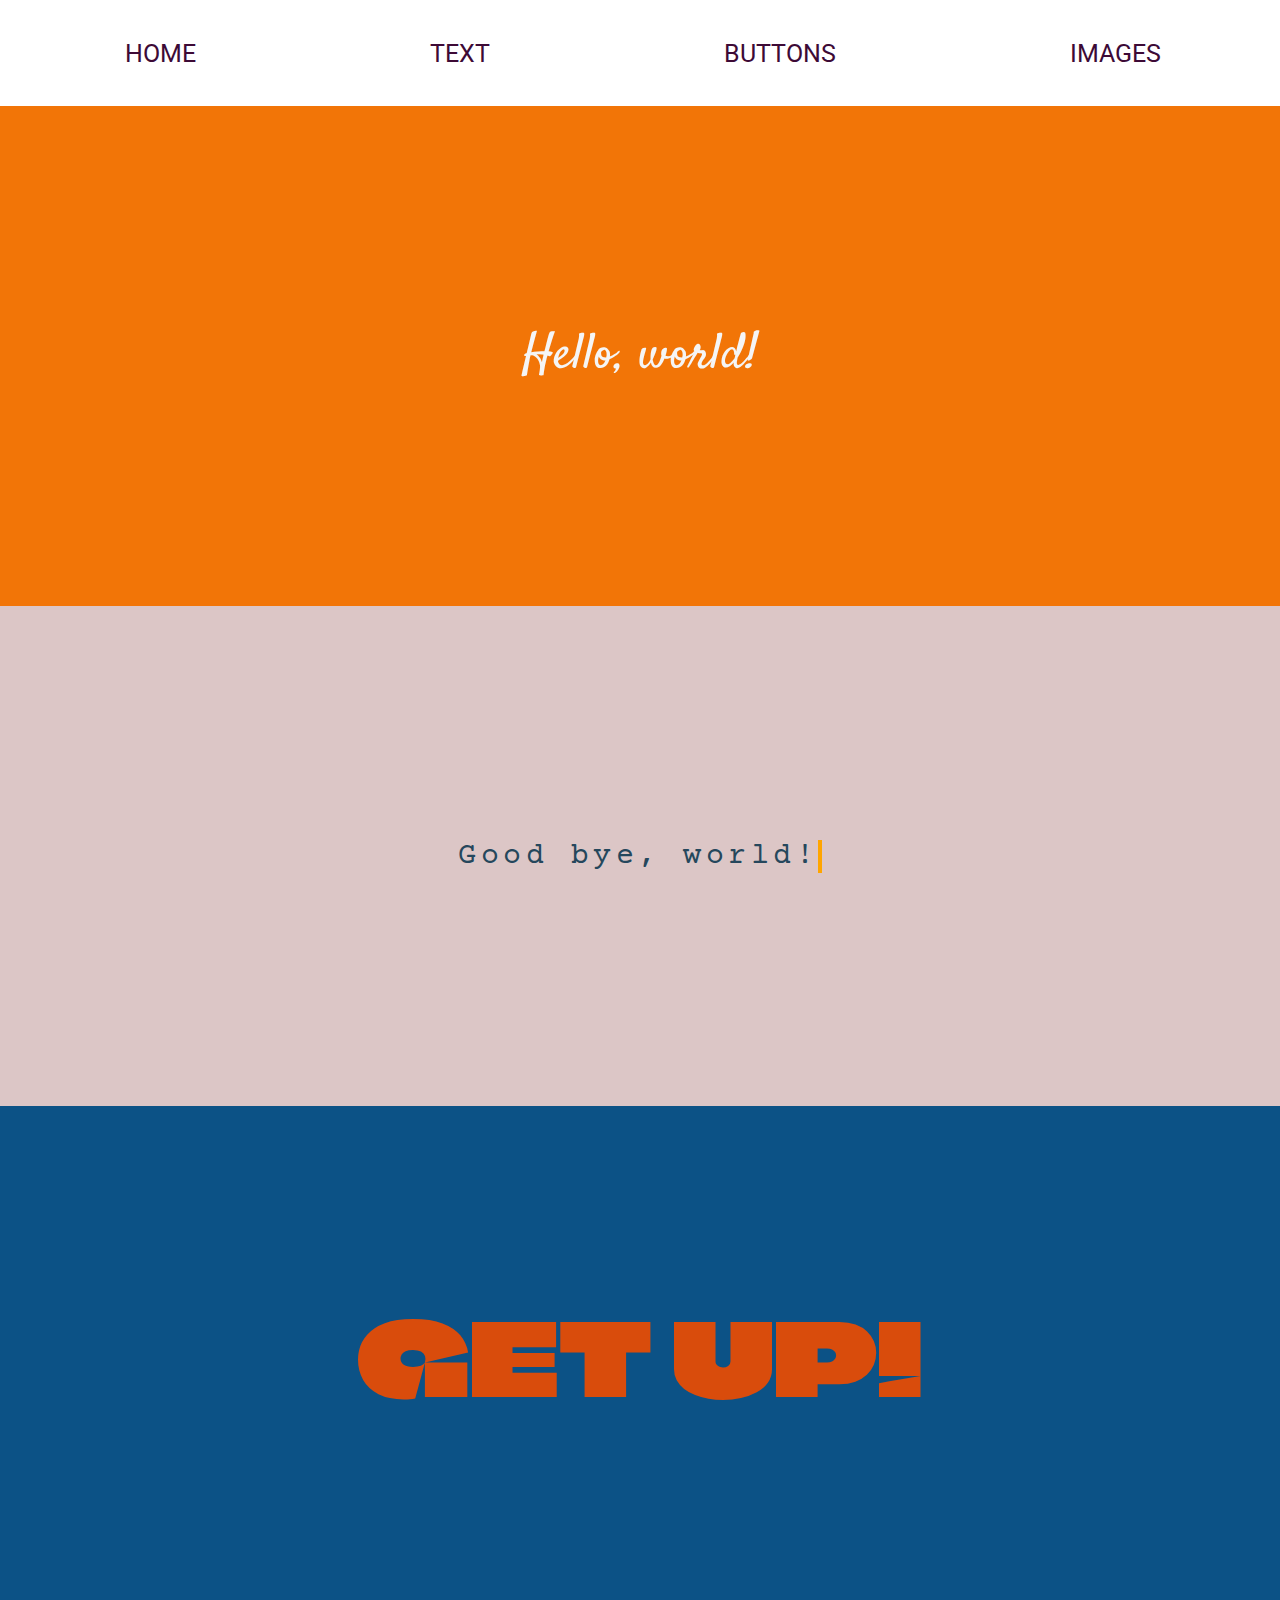
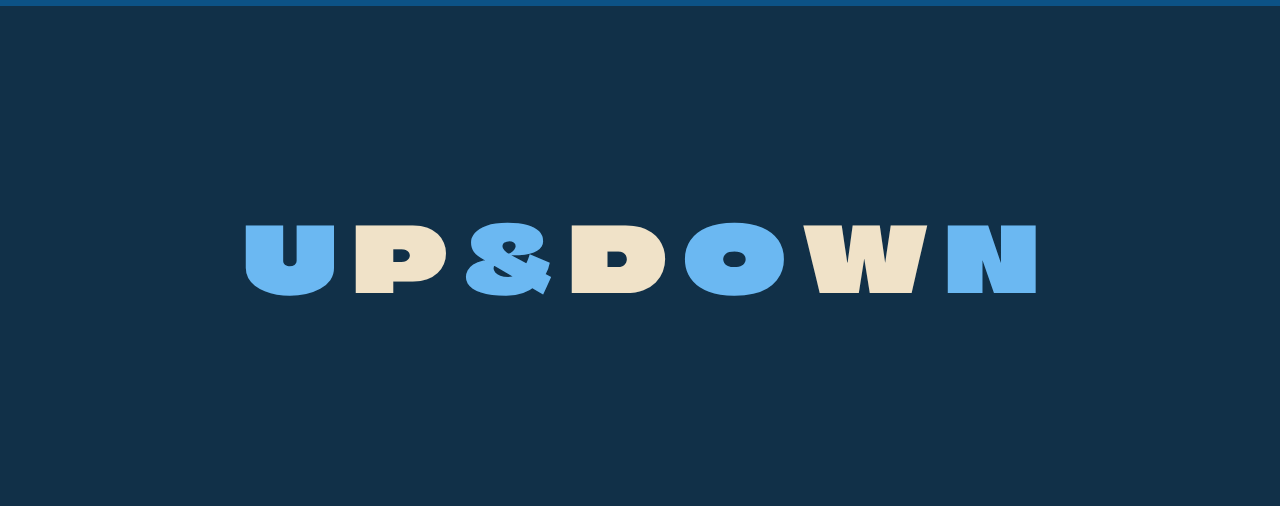
<file: text.html>
<!DOCTYPE html>
<html lang="en">
<head>
    <meta charset="UTF-8">
    <meta name="viewport" content="width=device-width, initial-scale=1.0">
    <title>Document</title>
    <link rel="stylesheet" href="style.css">
    <link rel="preconnect" href="https://fonts.googleapis.com">
<link rel="preconnect" href="https://fonts.gstatic.com" crossorigin>
<link href="https://fonts.googleapis.com/css2?family=Roboto:wght@300&display=swap" rel="stylesheet">
<link rel="preconnect" href="https://fonts.googleapis.com">
<link rel="preconnect" href="https://fonts.gstatic.com" crossorigin>
<link href="https://fonts.googleapis.com/css2?family=Climate+Crisis&display=swap" rel="stylesheet">
<link rel="preconnect" href="https://fonts.googleapis.com">
<link rel="preconnect" href="https://fonts.gstatic.com" crossorigin>
<link href="https://fonts.googleapis.com/css2?family=Courier+Prime&display=swap" rel="stylesheet">
<link rel="preconnect" href="https://fonts.googleapis.com">
<link rel="preconnect" href="https://fonts.gstatic.com" crossorigin>
<link href="https://fonts.googleapis.com/css2?family=Satisfy&display=swap" rel="stylesheet">
</head>
<body>
    <header>
        <nav>
            <a href="index.html">HOME</a>
            <a href="text.html">TEXT</a>
            <a href="buttons.html">BUTTONS</a>
            <a href="images.html">IMAGES</a>
        </nav>
    </header>
    <main>
<div class="text-container-scale-in">
   <p class="scale-in">Hello, world!</h1>
</div>
<div class="text-container-type">
   <p class="type">Good bye, world!</p> 
</div>
<div class="text-container-up">
    <p class="up">
      GET UP!
    </p>
</div>
<div class="text-container-up-down">
<p class="up-and-down">
    <span>U</span>
    <span>P</span>
    <span>&</span>
    <span>D</span>
    <span>O</span>
    <span>W</span>
    <span>N</span>
</p>
</div>
    </main>   
</body>
</html>
</file>
<file: style.css>
body {
  background-color: white;
  margin: 0;
  /* perspective: 100px;  how far away you are from the element */
}
header {
  width: 100%;
  height: 100px;
  padding: 3px;
  display: flex;
}

nav a {
  color: #3d0a36;
  text-decoration: none;
  font-size: 25px;
  font-family: "Roboto", sans-serif;
}

nav a:hover {
  font-size: 28px;
  font-weight: bolder;
  color: whitesmoke;
  background-color: #bd58ae;
  padding: 10px;
}

nav {
  padding: 5px;
  width: 100%;
  display: flex;
  justify-content: space-around;
  align-items: center;
}

.spinning-container {
  width: 100%;
  height: fit-content;
  display: flex;
  justify-content: center;
}

.spinning-img {
  width: 700px;
  margin-top: 100px;
  animation-name: spin;
  animation-duration: 40s;
  animation-iteration-count: infinite;
  animation-timing-function: linear;
}

@keyframes spin {
  from {
    transform: rotate(0deg);
  }
  to {
    transform: rotate(360deg);
  }
}

@keyframes move {
  0% {
    transform: translatex(0);
  }
  100% {
    transform: translatex(500px);
  }
}

img {
  width: 300px;
}

.candies {
  /*transform: translate(300px, 300px) scale(2) rotate(45deg); */
  /* transform: rotateX(45deg) rotateY(20deg); translate3d good feature to move an object in three dimensions */
  animation-name: move;
  animation-duration: 5s;
  animation-delay: 3s;
  animation-iteration-count: 3;
  animation-direction: alternate;
}

/* buttons */

.button-container {
  display: flex;
  justify-content: center;
  margin: 50px;
}

button {
  width: 150px;
  height: 55px;
  font-size: 20px;
  text-transform: uppercase;
}

.btn-1 {
  border: orange solid 2px;
  border-radius: 5%;
  transition: background 0.3s ease-in,
    transform 0.2s 0.1s /* delay for the transition */ ease-in-out,
    border-radius 0.3s ease-in;
}

.btn-1:hover {
  transform: scale(1.2);
  background-color: #323c59;
  color: orange;
  border-radius: 20px;
}

.btn-2 {
  color: #3d0a36;
  background-color: white;
  letter-spacing: 0;
  border: none;
}

.btn-2:hover {
  letter-spacing: 5px;
}

.btn-2:after,
.btn-2:before {
  backface-visibility: hidden;
  border: 1px solid rgba(#3d0a36, 0);
  bottom: 0px;
  content: " ";
  display: block;
  margin: 0 auto;
  position: relative;
  transition: all 3s ease-in-out;
  width: 0;
}

.btn-2:hover:after,
.btn-2:hover:before {
  backface-visibility: hidden;
  border-color: #fff;
  transition: width 350ms ease-in-out;
  width: 70%;
}

.btn-2:hover:before {
  bottom: auto;
  top: 0;
  width: 70%;
}

/* TEXT */

.text-container-scale-in {
    background-color: #F27507 ;
    height: 500px;
    display: flex;
    align-items: center;
    justify-content: center;
}

.scale-in { 
  font-size: 50px;
  color: whitesmoke;
  font-family: 'Satisfy', cursive;
  animation-name: scaleIn;
  animation-duration: 2s;
  animation-delay: 3s;
  animation-fill-mode: forwards; /* how the element acts in case of the delay or after animation */
}

@keyframes scaleIn {
    0% {
      transform: scale(0.2);
    }
    85% {
      transform: scale(1);
    }
    100% {
      transform: scale(1.5);
    }
  }

.text-container-type {
    background-color: #DCC6C6;
    height: 500px;
    display: flex;
    align-items: center;
    justify-content: center;
  }

.type {
    color: #25475C;
    font-family: 'Courier Prime', monospace;
    font-size: 30px;
  overflow: hidden; /* Ensures the content is not revealed until the animation */
  border-right: 0.15em solid orange; /* The typwriter cursor */
  white-space: nowrap; /* Keeps the content on a single line */
  margin: 0 auto; /* Gives that scrolling effect as the typing happens */
  letter-spacing: 0.15em;
  animation: typing 3.5s steps(16), blinking 0.75s step-end infinite; /* number of letters */
}

@keyframes typing {
  0% {
    width: 0;
  }
  100% {
    width: 100%;
  }
}

@keyframes blinking {
  from,
  to {
    border-color: transparent;
  }
  50% {
    border-color: orange;
  }
}

.text-container-up {
  background-color: #0c5286;
  height: 500px;
  display: flex;
  align-items: center;
  justify-content: center;
}

.up {
  font-family: "Climate Crisis", sans-serif;
  color: #d94c0c;
  font-size: 100px;
  perspective: 1000px;
  animation: flipping-up 3s 2s cubic-bezier(0.34, 1.56, 0.64, 1) infinite;
}

@keyframes flipping-up {
  from {
    transform: rotateX(90deg);
  }
  to {
    transform: rotateX(0deg);
  }
}

.text-container-up-down {
  background-color: #113048;
  height: 500px;
  display: flex;
  align-items: center;
  justify-content: center;
}

.up-and-down {
  font-family: "Climate Crisis", sans-serif;
  font-size: 90px;
  perspective: 1000px;
  transform-style: preserve-3d;
}

span {
  display: inline-block;
  animation: flipping-up 2s cubic-bezier(0.34, 1.56, 0.64, 1) both,
    flipping-down 2s cubic-bezier(0.34, 1.56, 0.64, 1) 2s backwards,
    fading 4s;
  transform-origin: 50% 70%;
}

@keyframes flipping-down {
  to {
    transform: rotateX(-180deg);
  }
}

@keyframes fading {
    0% {opacity: 0;}
    100% {opacity:1}
}

span:nth-child(1) {
  color: #6bb8f2;
}

span:nth-child(2) {
  color: #f0e2c8;
  animation-delay: 0.2s, 2.2s;
}

span:nth-child(3) {
  color: #6bb8f2;
  animation-delay: 0.4s, 2.4s;
}

span:nth-child(4) {
  color: #f0e2c8;
  animation-delay: 0.6s, 2.6s;
}

span:nth-child(5) {
  color: #6bb8f2;
  animation-delay: 0.8s, 2.8s;
}

span:nth-child(6) {
  color: #f0e2c8;
  animation-delay: 1s, 3s;
}

span:nth-child(7) {
  color: #6bb8f2;
  animation-delay: 1.2s, 3.2s;
}

/* IMAGES */

.image-container {
  width: 100%;
  height: 650px;
  overflow: hidden;
  position: relative;
  margin-top: 10px;
}

.skyline {
  background-color: #323c59;
}

.city,
.cloud {
  position: absolute;
}

.city {
  z-index: 100;
}

.img-city {
  width: 100%;
}

.cloud03 {
  width: 80px;
  top: 35px;
  animation: floating 40s 10s linear infinite backwards;
}

.cloud02 {
  width: 75px;
  top: 20px;
  animation: floating 30s linear infinite;
}

.cloud01 {
  width: 65px;
  top: 10px;
  animation: floating 34s 4s linear infinite backwards;
}

@keyframes floating {
  0% {
    transform: translateX(-150px);
  }
  100% {
    transform: translateX(1700px);
  }
}

.vinyl {
  background-color: #f2cf63;
}

.img-vinyl {
  animation: rotating 20s linear infinite;
  animation-play-state: paused;
}

.img-vinyl:hover {
  animation-play-state: running;
}

@keyframes rotating {
  100% {
    transform: rotate(360deg);
  }
}
</file>
